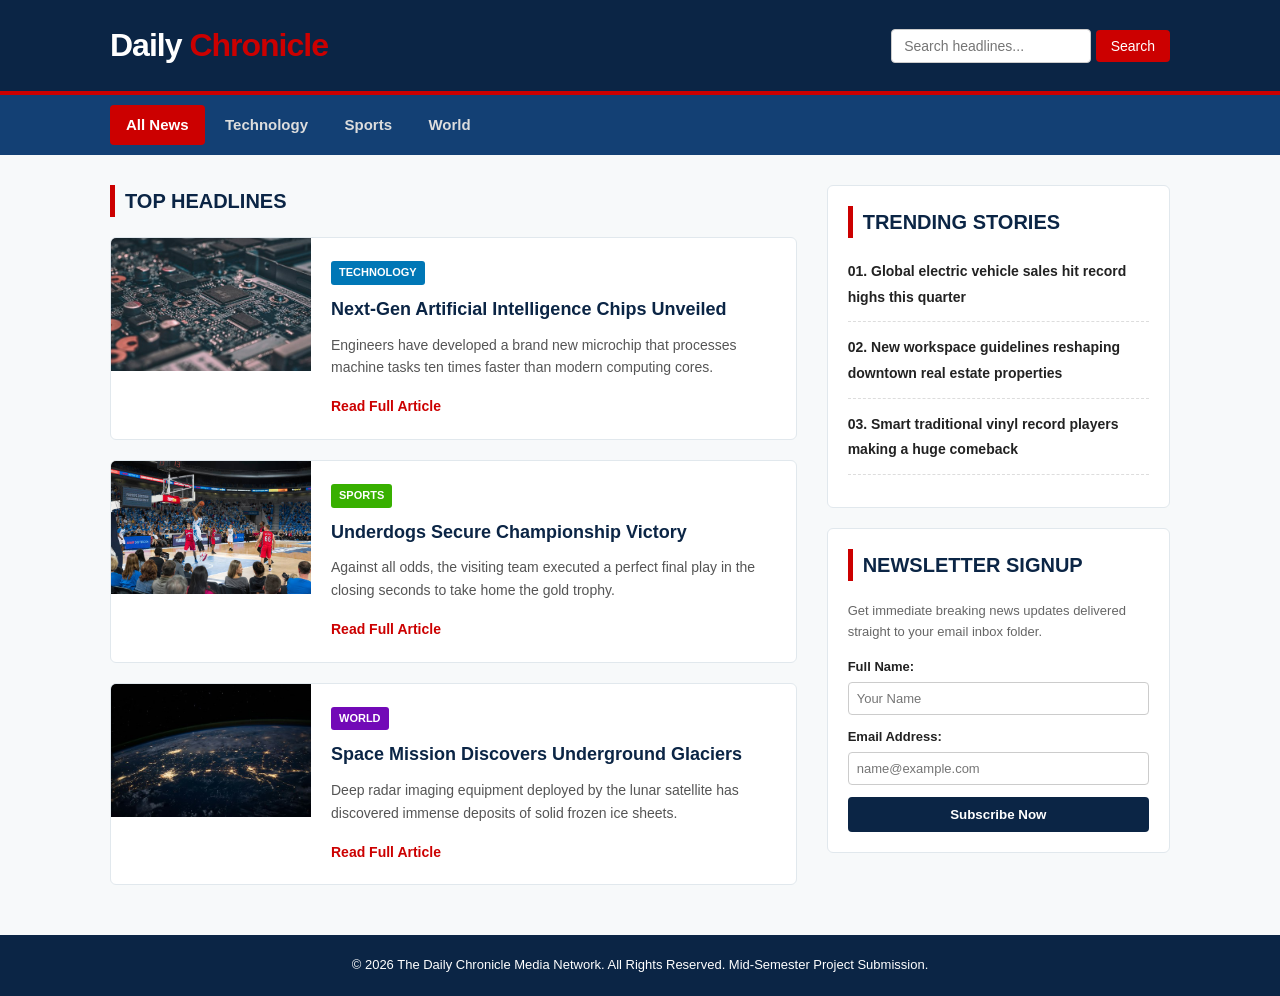
<file: index.html>
<!DOCTYPE html>
<html lang="en">
<head>
    <meta charset="UTF-8">
    <title>The Daily Chronicle - Home</title>
    <!-- Link to external CSS stylesheet -->
    <link rel="stylesheet" href="styles.css">
</head>
<body>

    <!-- Header Banner Section -->
    <header>
        <div class="header-container">
            <div class="logo-area">
                <h1>Daily <span>Chronicle</span></h1>
            </div>
            
            <!-- Standard Search Form Block -->
            <form class="search-area" onsubmit="handleSearchFeedback(event)">
                <input type="text" id="searchInput" placeholder="Search headlines..." required>
                <button type="submit">Search</button>
            </form>
        </div>
    </header>

    <!-- Navigation Bar Links -->
    <nav>
        <div class="nav-container">
            <a href="index.html" class="nav-link active">All News</a>
            <a href="#" class="nav-link">Technology</a>
            <a href="#" class="nav-link">Sports</a>
            <a href="#" class="nav-link">World</a>
        </div>
    </nav>

    <!-- Main Content Structural Container -->
    <div class="main-wrapper">
        
        <!-- Main News Column Feed -->
        <main class="news-section">
            <h2 class="block-heading">Top Headlines</h2>
            
            <div class="news-grid">
                
                <!-- News Card 1 (Tech) -->
                <div class="news-card">
                    <img src="tech_news.jpg" alt="Technology News">
                    <div class="card-body">
                        <span class="badge tech-badge">Technology</span>
                        <h3 class="card-title">Next-Gen Artificial Intelligence Chips Unveiled</h3>
                        <p class="card-text">Engineers have developed a brand new microchip that processes machine tasks ten times faster than modern computing cores.</p>
                        <!-- Navigates to the second webpage -->
                        <a href="article.html" class="read-more-btn">Read Full Article</a>
                    </div>
                </div>

                <!-- News Card 2 (Sports) -->
                <div class="news-card">
                    <img src="sports_news.jpg" alt="Sports News">
                    <div class="card-body">
                        <span class="badge sports-badge">Sports</span>
                        <h3 class="card-title">Underdogs Secure Championship Victory</h3>
                        <p class="card-text">Against all odds, the visiting team executed a perfect final play in the closing seconds to take home the gold trophy.</p>
                        <a href="article.html" class="read-more-btn">Read Full Article</a>
                    </div>
                </div>

                <!-- News Card 3 (World) -->
                <div class="news-card">
                    <img src="world_news.jpg" alt="World News">
                    <div class="card-body">
                        <span class="badge world-badge">World</span>
                        <h3 class="card-title">Space Mission Discovers Underground Glaciers</h3>
                        <p class="card-text">Deep radar imaging equipment deployed by the lunar satellite has discovered immense deposits of solid frozen ice sheets.</p>
                        <a href="article.html" class="read-more-btn">Read Full Article</a>
                    </div>
                </div>

            </div>
        </main>

        <!-- Right Side Panel Column -->
        <aside class="sidebar-section">
            
            <!-- Trending List Box -->
            <div class="sidebar-block">
                <h2 class="block-heading">Trending Stories</h2>
                <ul class="trending-list">
                    <li><a href="article.html">01. Global electric vehicle sales hit record highs this quarter</a></li>
                    <li><a href="article.html">02. New workspace guidelines reshaping downtown real estate properties</a></li>
                    <li><a href="article.html">03. Smart traditional vinyl record players making a huge comeback</a></li>
                </ul>
            </div>

            <!-- Interactive Newsletter Form Block -->
            <div class="sidebar-block newsletter-box">
                <h2 class="block-heading">Newsletter Signup</h2>
                <p>Get immediate breaking news updates delivered straight to your email inbox folder.</p>
                <form id="subscribeForm" onsubmit="handleSubscribeFeedback(event)">
                    <div class="form-group">
                        <label for="userName">Full Name:</label>
                        <input type="text" id="userName" placeholder="Your Name" required>
                    </div>
                    <div class="form-group">
                        <label for="userEmail">Email Address:</label>
                        <input type="email" id="userEmail" placeholder="name@example.com" required>
                    </div>
                    <button type="submit" class="submit-btn">Subscribe Now</button>
                </form>
            </div>

        </aside>
    </div>

    <!-- Footer Area Block -->
    <footer>
        <p>&copy; 2026 The Daily Chronicle Media Network. All Rights Reserved. Mid-Semester Project Submission.</p>
    </footer>

    <!-- Link to the JavaScript file -->
    <script src="script.js"></script>
</body>
</html>
</file>
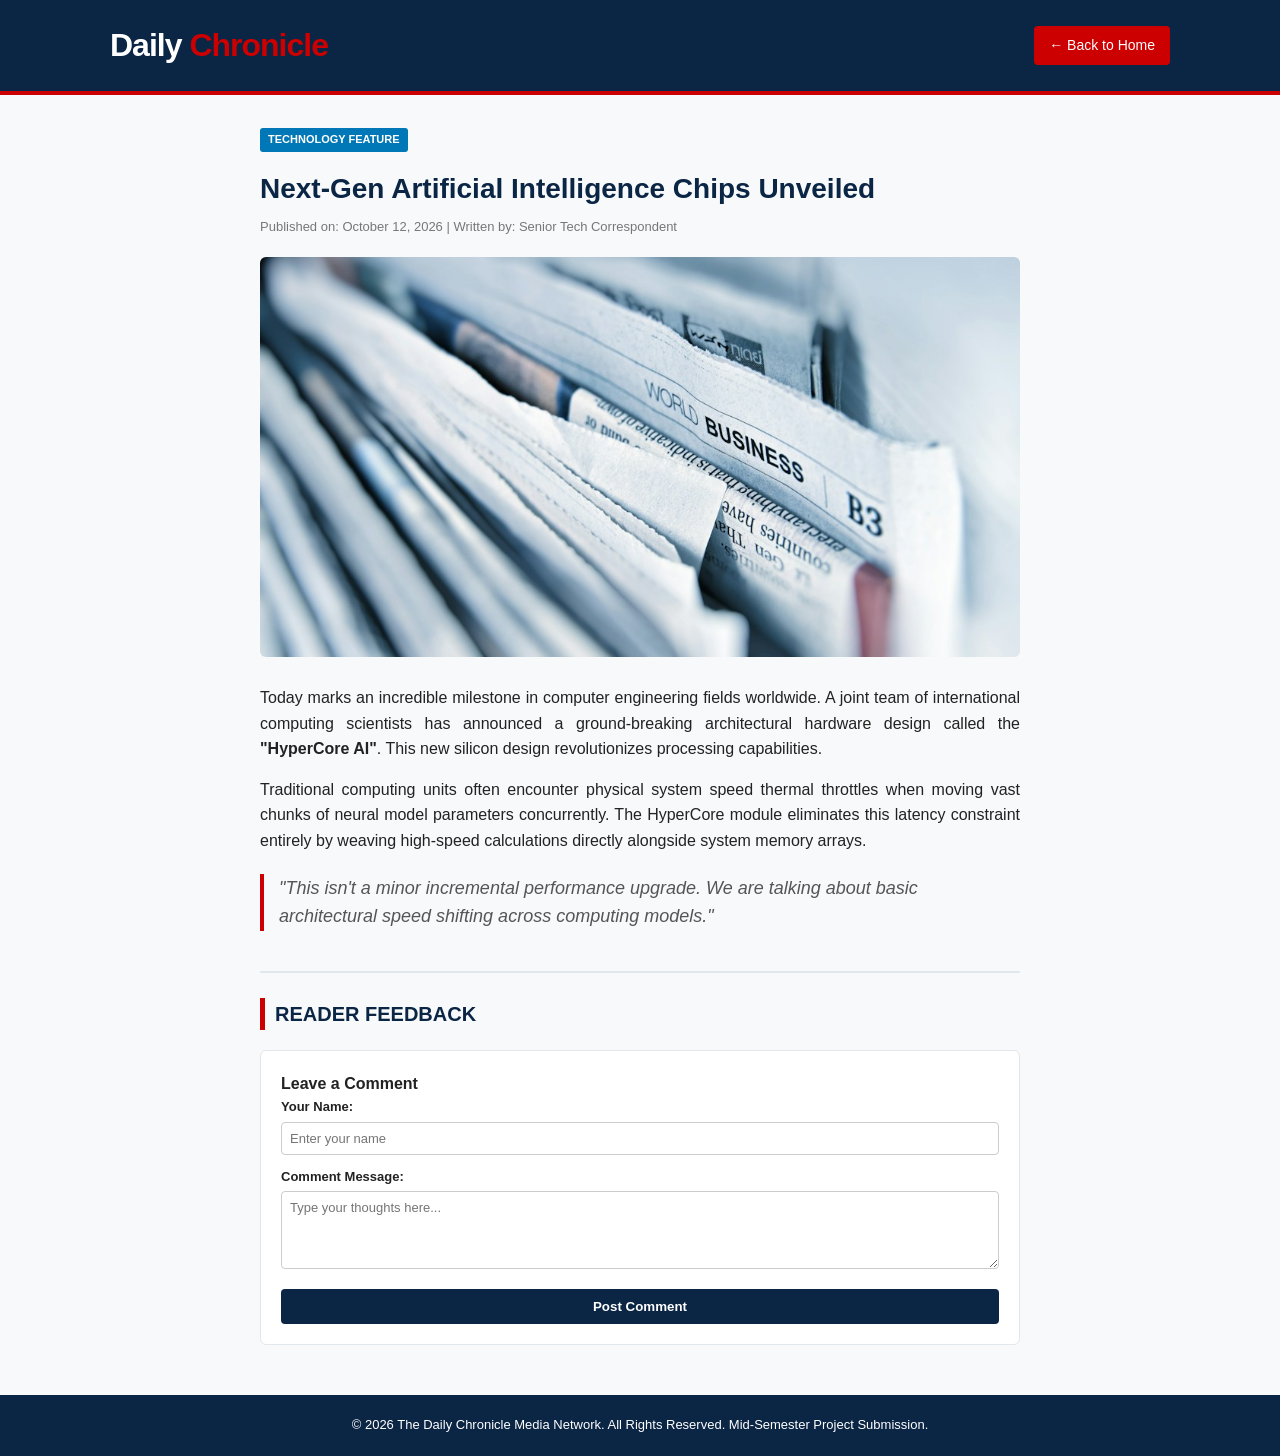
<file: article.html>
<!DOCTYPE html>
<html lang="en">
<head>
    <meta charset="UTF-8">
    <title>Daily Chronicle - Full Article View</title>
    <link rel="stylesheet" href="styles.css">
</head>
<body>

    <!-- Header Block -->
    <header>
        <div class="header-container">
            <div class="logo-area">
                <h1>Daily <span>Chronicle</span></h1>
            </div>
            <div class="back-home-area">
                <!-- Action Link to route back to index.html -->
                <a href="index.html" class="back-btn">&larr; Back to Home</a>
            </div>
        </div>
    </header>

    <!-- Main Content Reader Setup -->
    <div class="main-wrapper single-article-layout">
        
        <main class="article-content">
            <span class="badge tech-badge">Technology Feature</span>
            <h1 class="article-main-title">Next-Gen Artificial Intelligence Chips Unveiled</h1>
            <p class="article-meta">Published on: October 12, 2026 | Written by: Senior Tech Correspondent</p>
            
            <!-- Large Image Element -->
            <img src="tech_banner.jpg" alt="Tech Banner" class="featured-image">

            <!-- Paragraph Block Elements -->
            <p class="article-paragraph">
                Today marks an incredible milestone in computer engineering fields worldwide. A joint team of international computing scientists has announced a ground-breaking architectural hardware design called the <b>"HyperCore AI"</b>. This new silicon design revolutionizes processing capabilities.
            </p>
            
            <p class="article-paragraph">
                Traditional computing units often encounter physical system speed thermal throttles when moving vast chunks of neural model parameters concurrently. The HyperCore module eliminates this latency constraint entirely by weaving high-speed calculations directly alongside system memory arrays.
            </p>

            <blockquote>
                "This isn't a minor incremental performance upgrade. We are talking about basic architectural speed shifting across computing models."
            </blockquote>

            <!-- Interactive Comment Submission Form Box -->
            <section class="comments-section">
                <h3 class="block-heading">Reader Feedback</h3>
                
                <div class="add-comment-box">
                    <h4>Leave a Comment</h4>
                    <form id="commentForm" onsubmit="handleCommentFeedback(event)">
                        <div class="form-group">
                            <label for="commenterName">Your Name:</label>
                            <input type="text" id="commenterName" placeholder="Enter your name" required>
                        </div>
                        <div class="form-group">
                            <label for="commentText">Comment Message:</label>
                            <textarea id="commentText" rows="4" placeholder="Type your thoughts here..." required></textarea>
                        </div>
                        <button type="submit" class="submit-btn">Post Comment</button>
                    </form>
                </div>
            </section>
        </main>
    </div>

    <!-- Footer Block -->
    <footer>
        <p>&copy; 2026 The Daily Chronicle Media Network. All Rights Reserved. Mid-Semester Project Submission.</p>
    </footer>

    <!-- Link to the JavaScript file -->
    <script src="script.js"></script>
</body>
</html>
</file>
<file: styles.css>
/* --- Global Body Setup Reset --- */
* {
    margin: 0;
    padding: 0;
    box-sizing: border-box;
    font-family: Arial, Helvetica, sans-serif;
}

body {
    background-color: #f7f9fa;
    color: #222222;
    line-height: 1.6;
}

/* --- Header Layout Formatting --- */
header {
    background-color: #0b2545;
    color: #ffffff;
    padding: 20px 0;
    border-bottom: 4px solid #cc0000;
}

.header-container {
    max-width: 1100px;
    margin: 0 auto;
    padding: 0 20px;
    display: flex;
    justify-content: space-between;
    align-items: center;
    flex-wrap: wrap;
}

.logo-area h1 {
    font-size: 32px;
    letter-spacing: -1px;
}

.logo-area h1 span {
    color: #cc0000;
}

/* --- Search Input Form Area Styling --- */
.search-area input {
    padding: 8px 12px;
    font-size: 14px;
    border: 1px solid #cccccc;
    border-radius: 4px;
    width: 200px;
}

.search-area button, .back-btn {
    background-color: #cc0000;
    color: white;
    border: none;
    padding: 8px 15px;
    font-size: 14px;
    border-radius: 4px;
    /* cursor: pointer; */
    text-decoration: none;
    display: inline-block;
}

.search-area button:hover, .back-btn:hover {
    background-color: #990000;
}

/* --- Navigation Links Menu Bar --- */
nav {
    background-color: #134074;
    padding: 10px 0;
}

.nav-container {
    max-width: 1100px;
    margin: 0 auto;
    padding: 0 20px;
}

.nav-link {
    color: #dddddd;
    padding: 8px 16px;
    font-size: 15px;
    font-weight: bold;
    text-decoration: none;
    display: inline-block;
    border-radius: 4px;
}

.nav-link:hover {
    background-color: rgba(255, 255, 255, 0.1);
    color: white;
}

.nav-link.active {
    background-color: #cc0000;
    color: white;
}

/* --- Main Dashboard Column Layout Grid --- */
.main-wrapper {
    max-width: 1100px;
    margin: 30px auto;
    padding: 0 20px;
    display: flex;
    gap: 30px;
}

.news-section {
    flex: 2;
}

.sidebar-section {
    flex: 1;
}

.block-heading {
    font-size: 20px;
    color: #0b2545;
    border-left: 5px solid #cc0000;
    padding-left: 10px;
    margin-bottom: 20px;
    text-transform: uppercase;
}

/* --- Structural News Display Cards Blocks --- */
.news-grid {
    display: flex;
    flex-direction: column;
    gap: 20px;
}

.news-card {
    background-color: #ffffff;
    border: 1px solid #e1e8ed;
    border-radius: 6px;
    overflow: hidden;
    display: flex;
}

.news-card img {
    width: 200px;
    height: 100%;
    object-fit: cover;
}

.card-body {
    padding: 20px;
}

.card-title {
    margin: 10px 0;
    font-size: 18px;
    color: #0b2545;
}

.card-text {
    font-size: 14px;
    color: #555555;
    margin-bottom: 15px;
}

/* --- Universal Structural Badges --- */
.badge {
    font-size: 11px;
    font-weight: bold;
    text-transform: uppercase;
    padding: 3px 8px;
    border-radius: 3px;
    color: white;
    display: inline-block;
}

.tech-badge { background-color: #0077b6; }
.sports-badge { background-color: #38b000; }
.world-badge { background-color: #7209b7; }

.read-more-btn {
    color: #cc0000;
    text-decoration: none;
    font-size: 14px;
    font-weight: bold;
}

.read-more-btn:hover {
    text-decoration: underline;
}

/* --- Sidebar Block Cards Treatment --- */
.sidebar-block {
    background-color: #ffffff;
    border: 1px solid #e1e8ed;
    border-radius: 6px;
    padding: 20px;
    margin-bottom: 20px;
}

.trending-list {
    list-style: none;
}

.trending-list li {
    margin-bottom: 12px;
    padding-bottom: 12px;
    border-bottom: 1px dashed #dddddd;
}

.trending-list li a {
    color: #222222;
    text-decoration: none;
    font-size: 14px;
    font-weight: 600;
}

.trending-list li a:hover {
    color: #cc0000;
}

/* --- Sidebar Form Layout Controls Styling --- */
.newsletter-box p {
    font-size: 13px;
    color: #666666;
    margin-bottom: 15px;
}

.form-group {
    margin-bottom: 12px;
}

.form-group label {
    display: block;
    font-size: 13px;
    font-weight: bold;
    margin-bottom: 4px;
}

.form-group input, .form-group textarea {
    width: 100%;
    padding: 8px;
    border: 1px solid #cccccc;
    border-radius: 4px;
    font-size: 13px;
}

.submit-btn {
    background-color: #0b2545;
    color: white;
    border: none;
    padding: 10px 15px;
    width: 100%;
    border-radius: 4px;
    cursor: pointer;
    font-weight: bold;
}

.submit-btn:hover {
    background-color: #134074;
}

/* --- Single Article Full Layout Elements Formatting --- */
.single-article-layout {
    max-width: 800px !important;
}

.article-main-title {
    font-size: 28px;
    margin: 15px 0 5px 0;
    color: #0b2545;
}

.article-meta {
    font-size: 13px;
    color: #777777;
    margin-bottom: 20px;
}

.featured-image {
    width: 100%;
    max-height: 400px;
    object-fit: cover;
    border-radius: 6px;
    margin-bottom: 20px;
}

.article-paragraph {
    font-size: 16px;
    margin-bottom: 15px;
    text-align: justify;
}

blockquote {
    border-left: 4px solid #cc0000;
    padding-left: 15px;
    font-style: italic;
    color: #555555;
    margin: 20px 0;
    font-size: 18px;
}

.comments-section {
    margin-top: 40px;
    border-top: 2px solid #e1e8ed;
    padding-top: 25px;
}

.add-comment-box {
    background-color: #ffffff;
    border: 1px solid #e1e8ed;
    padding: 20px;
    border-radius: 6px;
}

/* --- Footer Blocks Layout --- */
footer {
    background-color: #0b2545;
    color: #ffffff;
    text-align: center;
    padding: 20px;
    margin-top: 50px;
    font-size: 13px;
}

/* --- Mobile Breakpoint Rules --- */
@media (max-width: 768px) {
    .main-wrapper {
        flex-direction: column;
    }
    .news-card {
        flex-direction: column;
    }
    .news-card img {
        width: 100%;
        height: 180px;
    }
}
</file>
